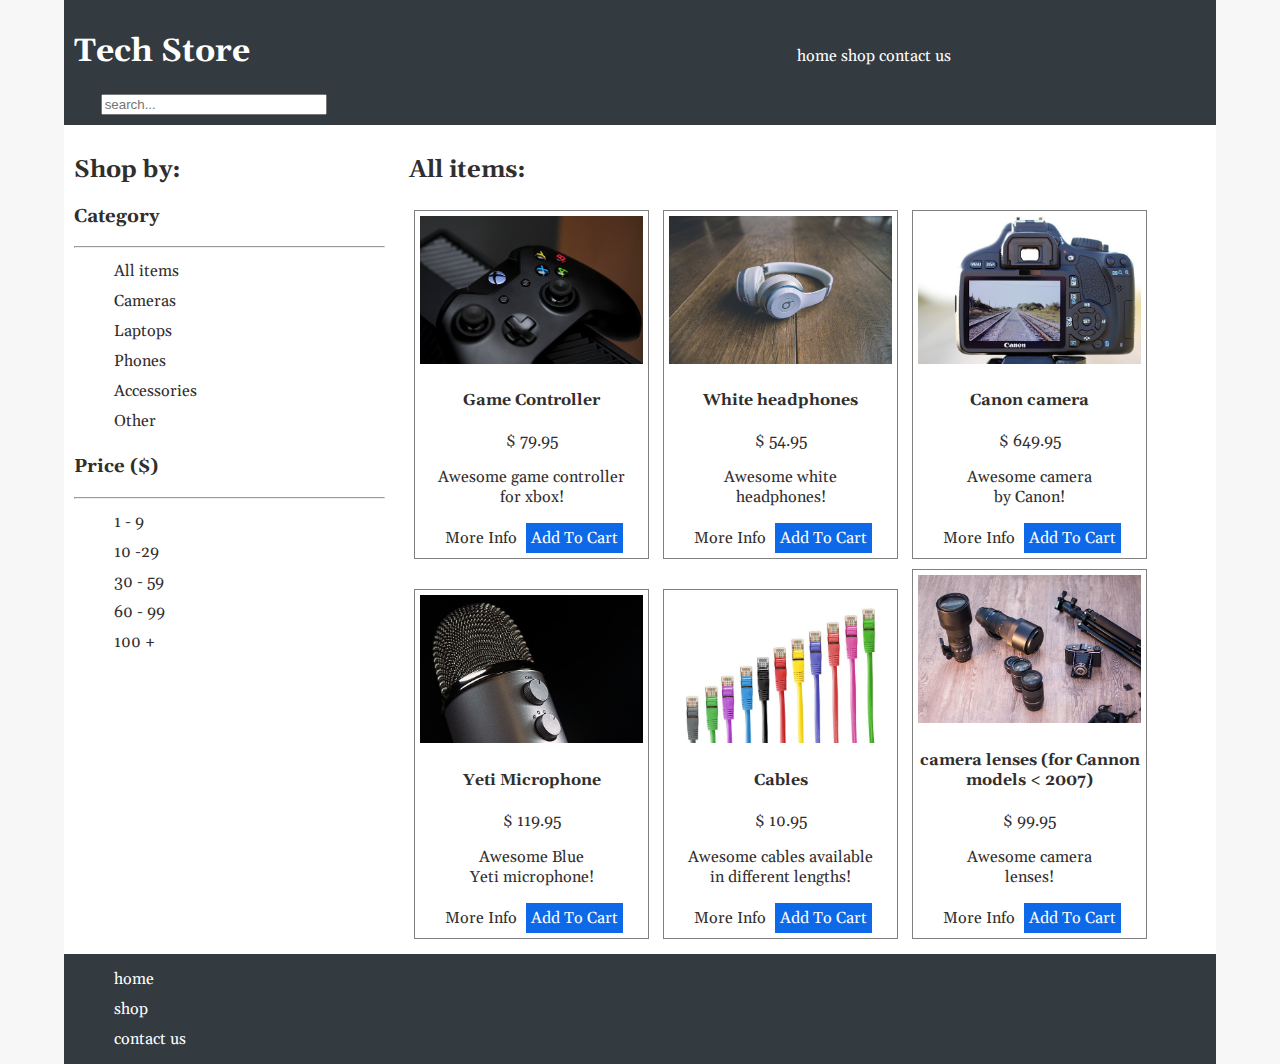
<file: index.html>
<!DOCTYPE html>
<html lang="en">

<head>
  <meta charset="UTF-8">
  <meta name="viewport" content="width=device-width, initial-scale=1">
  <title>Tech Store</title>
  <link href="https://fonts.googleapis.com/css?family=Gelasio&display=swap" rel="stylesheet">
  <link rel="stylesheet" href="styles.css">
</head>

<body>

  <header>
    <h1>Tech Store</h1>
    <nav>
      <ul>
        <li><a href="index.html">home</a></li>
        <li><a href="">shop</a></li>
        <li><a href="contact.html">contact us</a></li>
      </ul>
    </nav>
    <input type="search" placeholder="search...">
  </header>

  <aside>
    <h2>Shop by:</h2>

    <section>
      <h3>Category</h3>
      <hr>
      <ul>
        <li>All items</li>
        <li>Cameras</li>
        <li>Laptops</li>
        <li>Phones</li>
        <li>Accessories</li>
        <li>Other</li>
      </ul>
    </section>

    <section>
      <h3>Price <span>($)</span></h3>
      <hr>
      <ul>
        <li>1 - 9</li>
        <li>10 -29</li>
        <li>30 - 59</li>
        <li>60 - 99</li>
        <li>100 +</li>
      </ul>
    </section>

  </aside>

  <!-- Main section to display products: -->
  <main>
    <h2>All items:</h2>
    <div class="product">
      <a href="product-details.html">
        <img src="images/controller.jpg" alt="game controller picture">
      </a>
      <h4><a href="">Game Controller</a></h4>
      <p>$ 79.95</p>
      <p>Awesome game controller<br> for xbox!</p>
      <a href="product-details.html" class="button">More Info</a>
      <a href="" class="button" id="position">Add To Cart</a>
    </div>

    <div class="product">
      <img src="images/headphones.jpg" alt="headphones picture">
      <h4><a href="">White headphones</a></h4>
      <p>$ 54.95</p>
      <p>Awesome white<br> headphones!</p>
      <a href="" class="button">More Info</a>
      <a href="" class="button">Add To Cart</a>
    </div>

    <div class="product">
      <img src="images/camera.jpg" alt="camera picture">
      <h4><a href="">Canon camera</a></h4>
      <p>$ 649.95</p>
      <p>Awesome camera<br> by Canon!</p>
      <a href="" class="button">More Info</a>
      <a href="" class="button">Add To Cart</a>
    </div>

    <div class="product">
      <img src="images/microphone.jpg" alt="microphone picture">
      <h4><a href="">Yeti Microphone</a></h4>
      <p>$ 119.95</p>
      <p>Awesome Blue<br> Yeti microphone!</p>
      <a href="" class="button">More Info</a>
      <a href="" class="button">Add To Cart</a>
    </div>

    <div class="product">
      <img src="images/cables.jpg" alt="cables picture">
      <h4><a href="">Cables</a></h4>
      <p>$ 10.95</p>
      <p>Awesome cables available<br> in different lengths!</p>
      <a href="" class="button">More Info</a>
      <a href="" class="button">Add To Cart</a>
    </div>

    <div class="product">
      <img src="images/lenses.jpg" alt="lenses picture">
      <h4><a href="">camera lenses (for Cannon models &lt; 2007)</a></h4>
      <p>$ 99.95</p>
      <p>Awesome camera<br> lenses!</p>
      <a href="" class="button">More Info</a>
      <a href="" class="button">Add To Cart</a>
    </div>

  </main>

  <footer>
    <nav>
      <ul>
        <li><a href="index.html">home</a></li>
        <li><a href="">shop</a></li>
        <li><a href="contact.html">contact us</a></li>
      </ul>
    </nav>
  </footer>

</body>

</html>
</file>
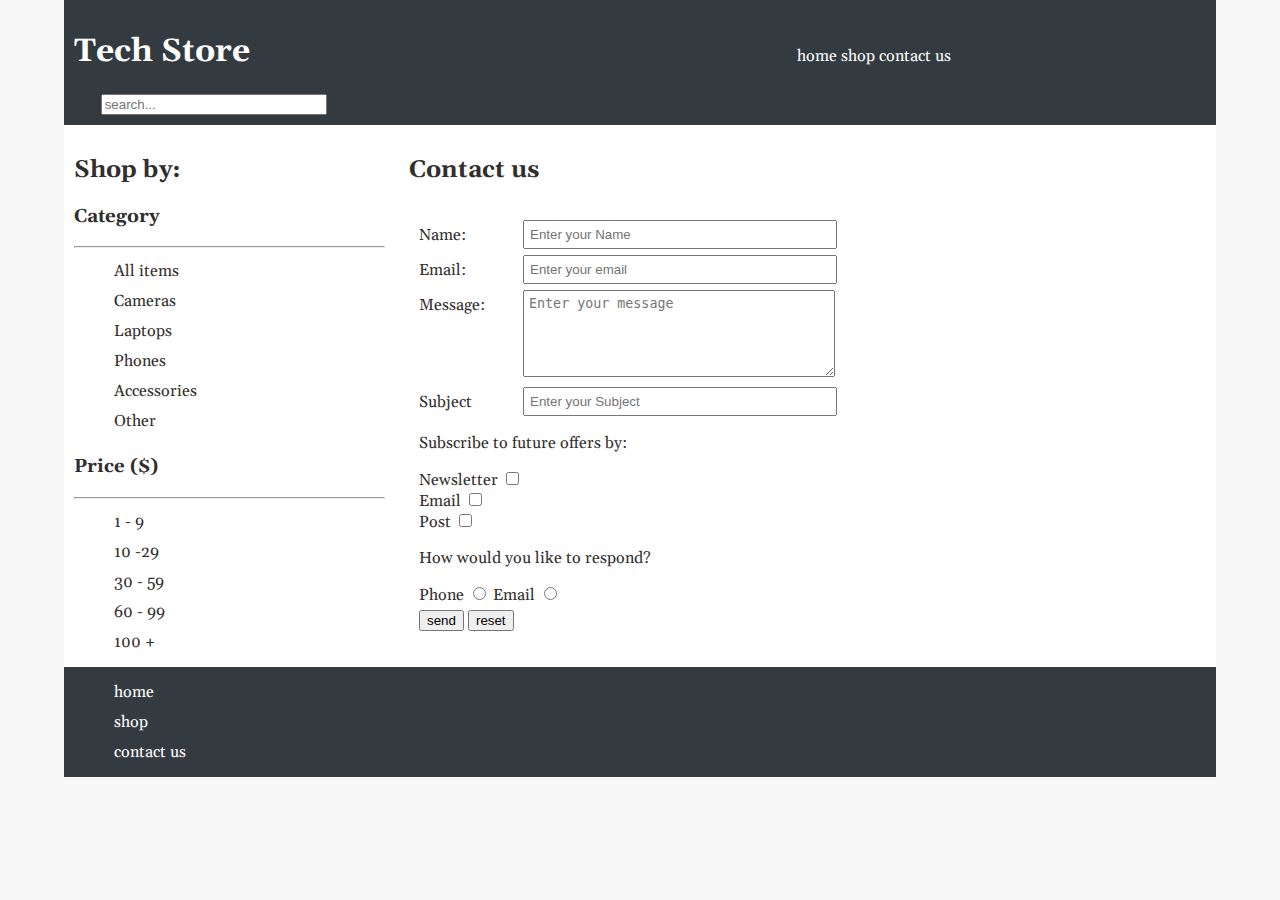
<file: contact.html>
<!DOCTYPE html>
<html lang="en">

<head>
    <meta charset="UTF-8">
    <meta name="viewport" content="width=device-width, initial-scale=1">
    <title>Tech Store</title>
    <link href="https://fonts.googleapis.com/css?family=Gelasio&display=swap" rel="stylesheet">
    <link rel="stylesheet" href="styles.css">
</head>

<body>

    <header>
        <h1>Tech Store</h1>
        <nav>
            <ul>
                <li><a href="index.html">home</a></li>
                <li><a href="">shop</a></li>
                <li><a href="contact.html">contact us</a></li>
            </ul>
        </nav>
        <input type="search" placeholder="search...">
    </header>

    <aside>
        <h2>Shop by:</h2>

        <section>
            <h3>Category</h3>
            <hr>
            <ul>
                <li>All items</li>
                <li>Cameras</li>
                <li>Laptops</li>
                <li>Phones</li>
                <li>Accessories</li>
                <li>Other</li>
            </ul>
        </section>

        <section>
            <h3>Price <span>($)</span></h3>
            <hr>
            <ul>
                <li>1 - 9</li>
                <li>10 -29</li>
                <li>30 - 59</li>
                <li>60 - 99</li>
                <li>100 +</li>
            </ul>
        </section>

    </aside>

    <!-- Main section to display products: -->
    <main>
        <h2>Contact us</h2>
        <form>
            <div class="inline">
                <label for="name">Name:</label>
                <input type="text" placeholder="Enter your Name" id="name" name="name">
            </div>

            <div class="inline">
                <label for="email">Email:</label>
                <input type="email" placeholder="Enter your email" id="email" name="email">
            </div>

            <div class="inline">
                <label for="message">Message:</label>
                <textarea cols="30" rows="5" placeholder="Enter your message" id="message" name="message"></textarea>
            </div>

            <div class="inline">
                <label for="subject">Subject</label>
                <input type="text" id="subject" placeholder="Enter your Subject" list="subjects">
                <datalist id="subjects">
                    <option value="returns">
                    <option value="faulty item">
                    <option value="Delivery info">
                    <option value="Tracking my order">
                    <option value="Advice">
                    <option value="Other">
                </datalist>
            </div>

            <div>
                <p>Subscribe to future offers by:</p>
                <div>
                    <label for="newsletter">Newsletter</label>
                    <input type="checkbox" id="newsletter" name="subscribe" value="newsletter">
                </div>
                <div>
                    <label for="subemail">Email</label>
                    <input type="checkbox" id="subemail" name="subscribe" value="subemail">
                </div>
                <div>
                    <label for="post">Post</label>
                    <input type="checkbox" id="post" name="subscribe" value="post">
                </div>
            </div>

            <div>
                <p>How would you like to respond?</p>
                <label for="phone">Phone</label>
                <input type="radio" id="phone" name="respond" value="phone">
                <label for="resemail">Email</label>
                <input type="radio" id="resemail" name="respond" value="resemail">
            </div>

            <div>
                <button type="submit">send</button>
                <button type="reset">reset</button>
                <!-- <input type="button" title="reset"> -->
            </div>
        </form>


        <!-- weitere inputs 
        <form>
            <input type="number">
            <input type="password">            
            <input type="date">
            <input type="color">
            <input type="range" min="1" max="10"  value="1">
            <input type="search">
        </form>
        -->

        <!-- Website-Einbettung 
            <iframe src="https://wikipedia.org" width="800" height="600">
            <p>your browser dont allow iframes</p>
        </iframe>        
         -->

        <!--Maps einbettung (API-KEY fehlt) 
            <iframe width="600" height="450" frameborder="0" style="border:0"  src="https://www.google.com/maps/embed/v1/place?key=API KEY&q=Tegeler+Weg,Berlin+GERMANY" allowfullscreen></iframe> -->

        <!--    <iframe width="560" height="315" src="https://www.youtube.com/embed/BmCTQ_mkzHU" frameborder="0" allow="accelerometer; autoplay; encrypted-media; gyroscope; picture-in-picture" allowfullscreen></iframe> -->


    </main>

    <footer>
        <nav>
            <ul>
                <li><a href="index.html">home</a></li>
                <li><a href="">shop</a></li>
                <li><a href="contact.html">contact us</a></li>
            </ul>
        </nav>
    </footer>

</body>

</html>
</file>
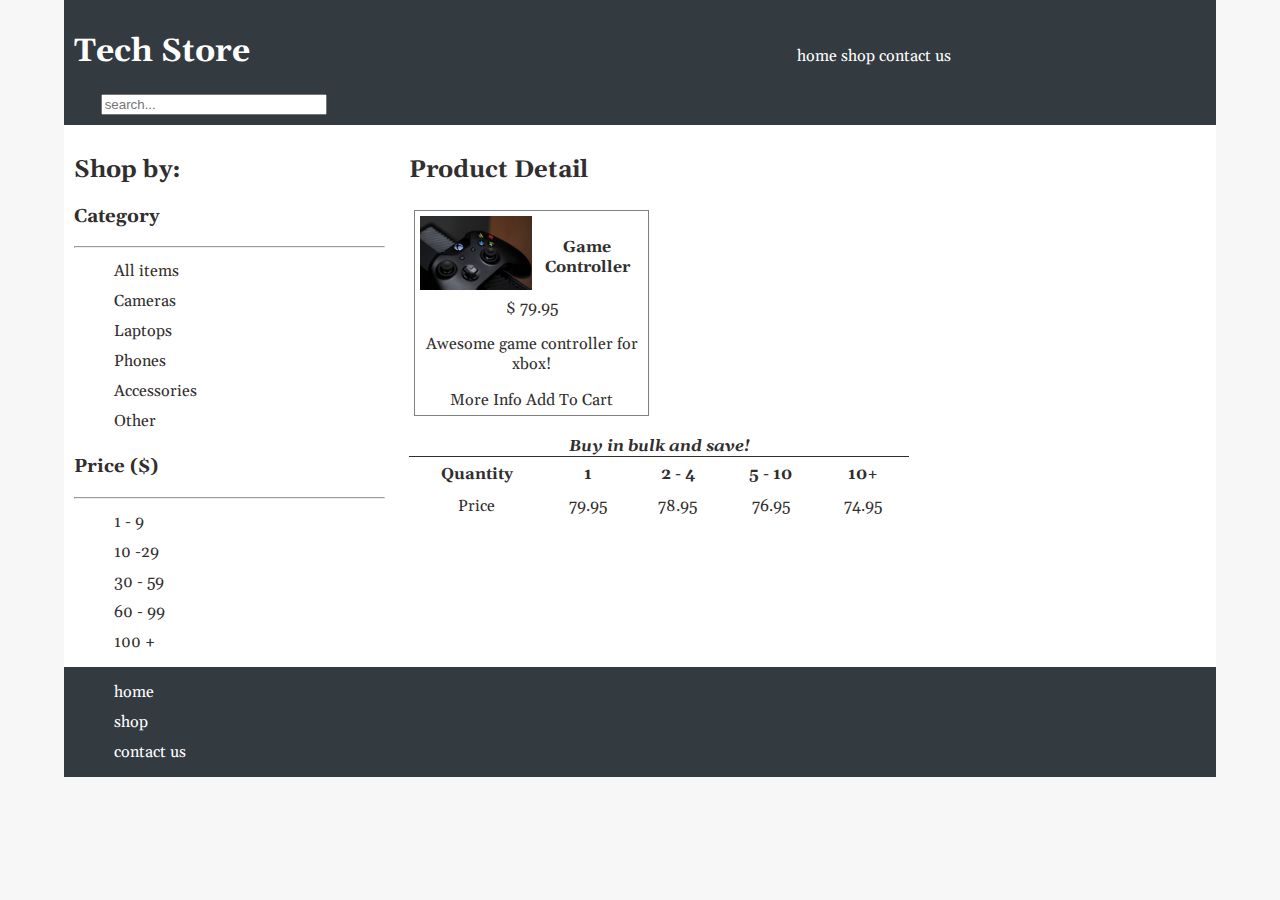
<file: product-details.html>
<!DOCTYPE html>
<html lang="en">

<head>
  <meta charset="UTF-8">
  <title>Tech Store</title>
  <link href="https://fonts.googleapis.com/css?family=Gelasio&display=swap" rel="stylesheet">
  <link rel="stylesheet" href="styles.css">
</head>

<body>

  <header>
    <h1>Tech Store</h1>
    <nav>
      <ul>
        <li><a href="index.html">home</a></li>
        <li><a href="">shop</a></li>
        <li><a href="contact.html">contact us</a></li>
      </ul>
    </nav>
    <input type="search" placeholder="search...">
  </header>

  <aside>
    <h2>Shop by:</h2>

    <section>
      <h3>Category</h3>
      <hr>
      <ul>
        <li>All items</li>
        <li>Cameras</li>
        <li>Laptops</li>
        <li>Phones</li>
        <li>Accessories</li>
        <li>Other</li>
      </ul>
    </section>

    <section>
      <h3>Price <span>($)</span></h3>
      <hr>
      <ul>
        <li>1 - 9</li>
        <li>10 -29</li>
        <li>30 - 59</li>
        <li>60 - 99</li>
        <li>100 +</li>
      </ul>
    </section>

  </aside>

  <!-- Main section to display products: -->
  <main>
    <h2>Product Detail</h2>
    <div class="product product-detail">
      <a href="">
        <img src="images/controller.jpg" alt="game controller picture">
      </a>
      <h4>Game Controller</h4>
      <p>$ 79.95</p>
      <p>Awesome game controller for xbox!</p>
      <a href="">More Info</a>
      <a href="">Add To Cart</a>
    </div>

    <div>
      <table>
        <caption>Buy in bulk and save!</caption>
        <thead>
          <tr>
            <th>Quantity</th>
            <th>1</th>
            <th>2 - 4</th>
            <th>5 - 10</th>
            <th>10+</th>
          </tr>
        </thead>
        <tbody>
          <tr>
            <td>Price</td>
            <td>79.95</td>
            <td>78.95</td>
            <td>76.95</td>
            <td>74.95</td>
          </tr>
        </tbody>
      </table>
    </div>
  </main>


  <footer>
    <nav>
      <ul>
        <li><a href="index.html">home</a></li>
        <li><a href="">shop</a></li>
        <li><a href="contact.html">contact us</a></li>
      </ul>
    </nav>
  </footer>

</body>

</html>
</file>
<file: styles.css>
html {
    background: #f7f7f7;

}

/* setzt Style für den gesamten body*/
body{
    font-family: 'Gelasio', serif;
    background: white;
    max-width: 100%;    
    margin: 0 auto;
    color: rgb(49,46,46); /*default text-color*/
    text-align: center;
}

/* setzt Style für Header und footer*/
header, footer{
    background:#333a40; 
    color:white;
    padding: 10px 10px;    
}

input[type="search"]{
    width: 90%;
}


/* setzt Style für alle unordered lists*/
ul{
    margin: 0;
}

li {    
    list-style: none;
    line-height: 30px;
}

a {
    text-decoration: none;   
    color: inherit; /* erben der Schriftfarbe aus dem übergeordneten Container*/
}

a:hover{
    color: #0e69e9;
}



/* setzt Style list im header*/
header li{
    display: inline; /* stellt die Listeneinträge nebeneinander dar*/    
}

/*Style für h1 und nav im header*/
header h1, nav{
    display: inline-block;  /*stelle h1 und nav nebeneinander dar */    
}

header h1{    
    width: 100%;
}

/*style für die KLASSE product*/
.product { 
    box-sizing: border-box; /* verwende die Breite und berücksichtige dabei border,margin und padding*/
    border: 1px solid grey;

    width: 100%; 
    margin: 5px;
    padding: 5px; 
    text-align: center;
}

.button{
    padding: 5px;
    display: inline-block;
}

.button:last-of-type{
    background:#0e69e9;
    color: white;
}

img {
    max-width: 100%;
}

/*product detail page*/
.product-detail {
    width: 660px;
}

.product-detail img{
    max-width: 50%;
    float: left;    
}
/*
aside {
    position: relative; verwendet offsets innerhalb der normalen positionierung des Dokuments
    position: absolute;  position innerhalb des gesammten Dokuments - Keine Container werden beachtet
    position:fixed;  position bleibt konstant, auch, wenn im Dokument gescrollt wird
    position: sticky; - z.B.  für ein Seitenmenü, welches eingeblendet bleiben soll
    top: 10px;
    left: 10px;
}
*/


/* Contact Us */

form{
    padding: 10px;
    margin: 10px 0;
    width: 600px;    
}

form > div{  /*jedes div nach form*/
    margin: 5px 0;
}


.inline label{  
    display: inline-block;
    width: 100px;
    vertical-align: top;
    margin: 5px 0;        
}

/* explizit anpsrechen von inputs per type*/
input[type="text"], input[type="email"], textarea{
    padding: 5px;
    width: 300px;
}

/*Styling Table*/

table{
    text-align: center;
    width: 500px;
    margin: 15px 0;
}

caption{
    font-style: italic;
    font-weight: bold;
    border-bottom: 1px solid;    
}

th, td{
    padding: 5px 15px;
}

tr:hover{
    background-color: #f5f5f5;
}

/*mit media - queries kann auf unterschiedliche endgeräte eingegangen werden*/
@media (min-width: 800px) /*and (max-width: 700px)*/{
    
    input[type="search"] {
        width: 40%;
        margin-left: 2em;
    }

    .product {        
        display: inline-block;
        width: 45%;
    }
}

@media (min-width: 1000px) /*and (max-width: 700px)*/{
        
    body{
        text-align: left;
    }

    header h1{
        width: 60%;        
    }

    /*main und aside als inline-block, damit sie nebeneinander dargestellt werden*/
    main{    
        width: 68%;
        display: inline-block;
        padding: 10px;
    }

    aside{
        width: 27%;
        display: inline-block;
        vertical-align: top;
        padding: 10px;
    }  
}

@media (min-width: 1200px) {
    body{
        max-width: 90vw;
    }
    
    .product {             
        width: 30%;
    }

    input[type="search"] {
        width: 20%;
    }

}

/*
 Casscade-Tests
header h1 {
    color: red;
    text-decoration: underline;
}

h1 {
    color: royalblue;
}
*/
</file>
